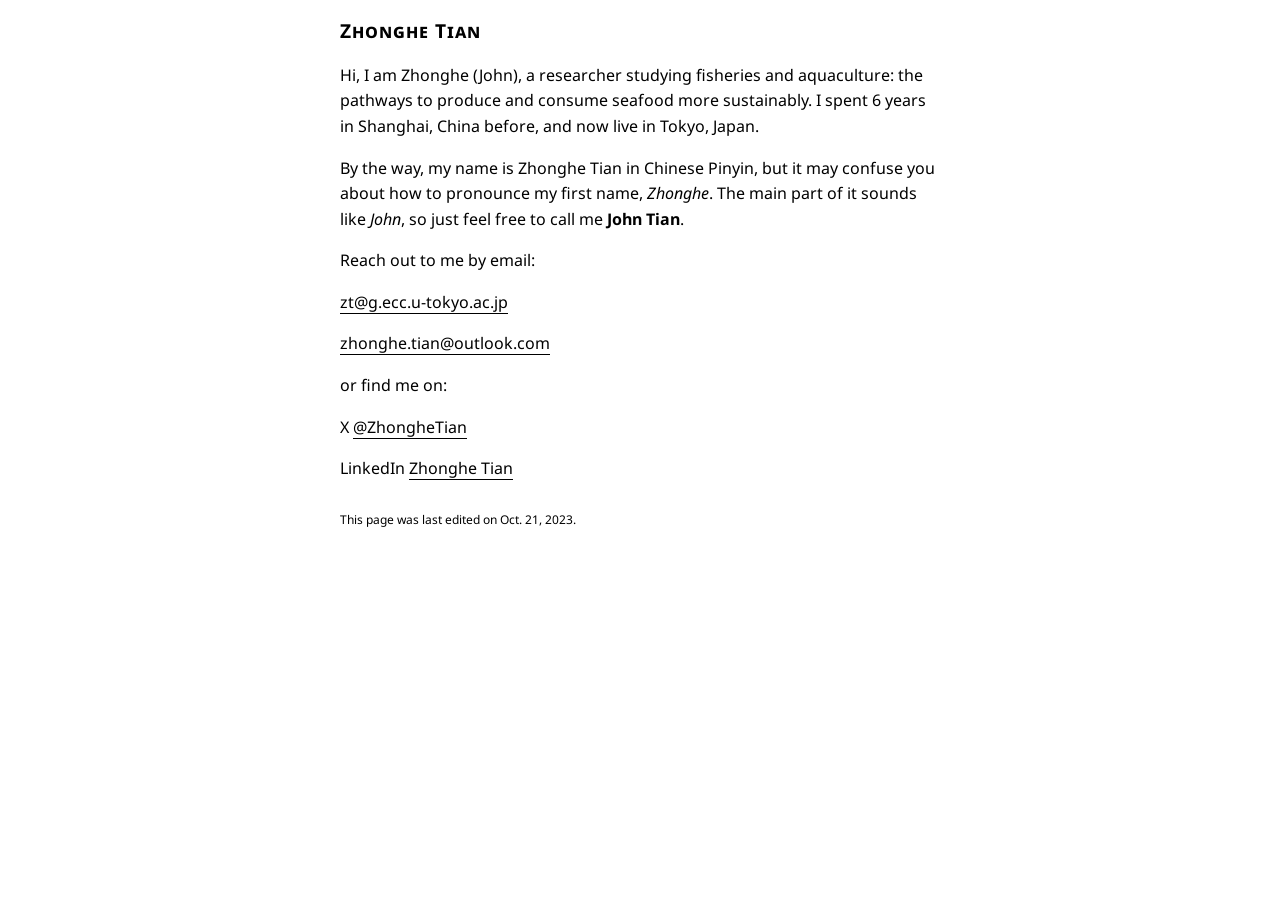
<file: index.html>
<!DOCTYPE html>
<html>
    <head>
        <title>Zhonghe Tian</title>
        <meta charset="utf-8">
        <meta name="viewport" content="width=device-width, initial-scale=1.0">
        <meta name="description" content="Zhonghe Tian (John Tian)">
        <link rel="stylesheet" href="style.css">
        <!-- Google tag (gtag.js) -->
        <script async src="https://www.googletagmanager.com/gtag/js?id=G-CTFXY9K8RJ"></script>
        <script>
          window.dataLayer = window.dataLayer || [];
          function gtag(){dataLayer.push(arguments);}
          gtag('js', new Date());
          gtag('config', 'G-CTFXY9K8RJ');
        </script>
        <link rel="stylesheet" href="https://fonts.googleapis.com/css?family=Noto+Sans:regular,italic,bold">
    </head>
    <body>
        <div class="main">

            <header>
            <div class="logo">
            <a><b>Zhonghe Tian</b></a>
            </div>
            <nav>
            </nav>
            </header>

            <main>
            <p>Hi, I am Zhonghe (John), a researcher studying fisheries and aquaculture: the pathways to produce and consume seafood more sustainably. I spent 6 years in Shanghai, China before, and now live in Tokyo, Japan.</p>
             <p>By the way, my name is Zhonghe Tian in Chinese Pinyin, but it may confuse you about how to pronounce my first name, <i>Zhonghe</i>. The main part of it sounds like <i>John</i>, so just feel free to call me <b>John Tian</b>.</p>
            <p>Reach out to me by email:</p>
            <p><a href="mailto:zt@g.ecc.u-tokyo.ac.jp">zt@g.ecc.u-tokyo.ac.jp</a></p>
            <p><a href="mailto:zhonghe.tian@outlook.com">zhonghe.tian@outlook.com</a></p>
            <p>or find me on:</p>
            <p>X <a href="https://x.com/ZhongheTian">@ZhongheTian</a></p>
            <p>LinkedIn <a href="https://www.linkedin.com/in/zhonghetian">Zhonghe Tian</a></p>
            <p class="note">This page was last edited on Oct. 21, 2023.</a></p>
            </main>
        </div>
    </body>
</html>
</file>
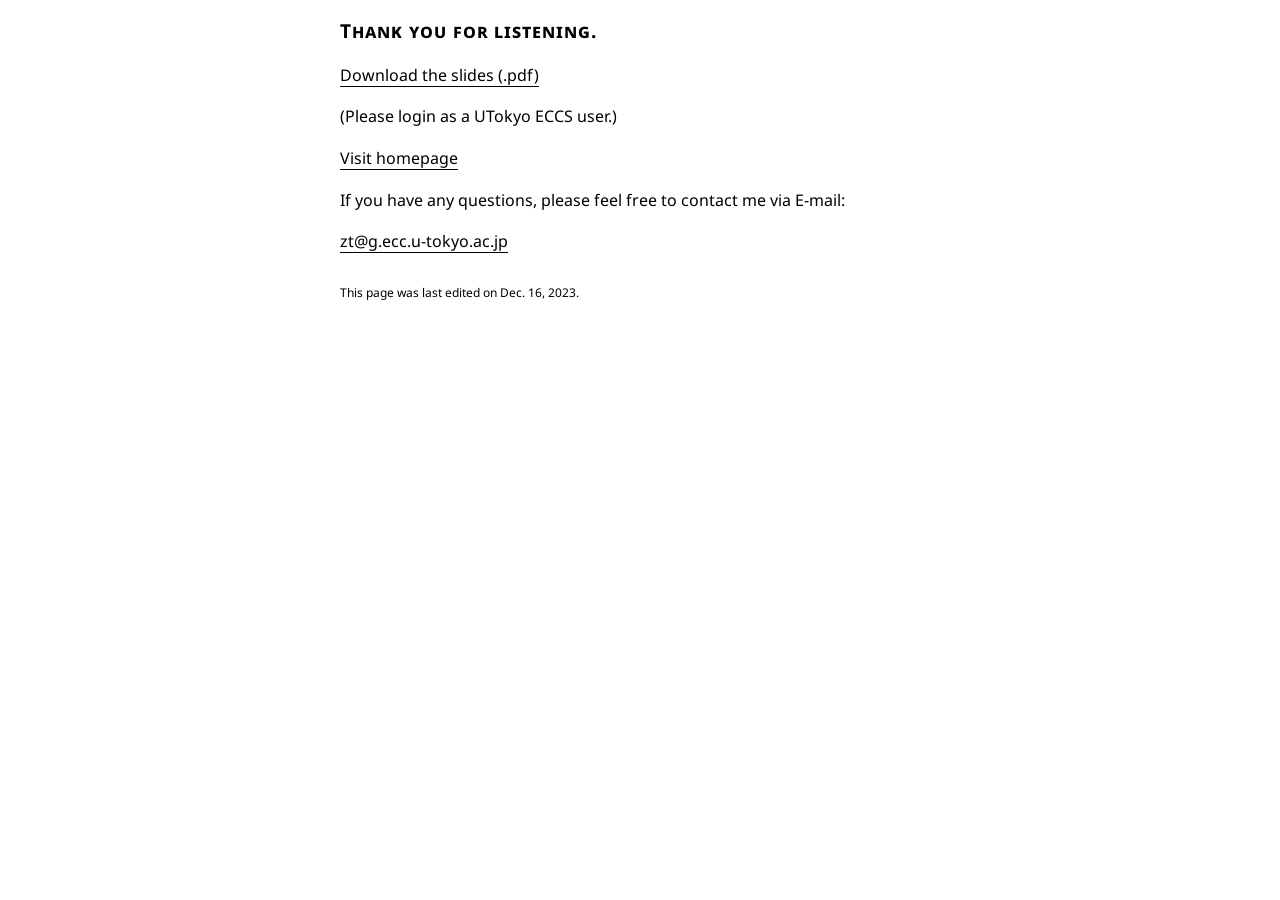
<file: r/index.html>
<!DOCTYPE html>
<html>
    <head>
        <title>Download Supplementary Materials - Zhonghe Tian</title>
        <meta charset="utf-8">
        <meta name="viewport" content="width=device-width, initial-scale=1.0">
        <meta name="description" content="Download Supplementary Materials - Zhonghe Tian">
        <link rel="stylesheet" href="/style.css">
        <!-- Google tag (gtag.js) -->
        <script async src="https://www.googletagmanager.com/gtag/js?id=G-CTFXY9K8RJ"></script>
        <script>
          window.dataLayer = window.dataLayer || [];
          function gtag(){dataLayer.push(arguments);}
          gtag('js', new Date());
          gtag('config', 'G-CTFXY9K8RJ');
        </script>
        <link rel="stylesheet" href="https://fonts.googleapis.com/css?family=Noto+Sans:regular,italic,bold">
    </head>
    <body>
        <div class="main">

            <header>
            <div class="logo">
            <a><b>Thank you for listening.</b></a>
            </div>
            <nav>
            </nav>
            </header>

            <main>
            <p><a href="https://drive.google.com/file/d/1475wQxDwHW1EmDESrDihJYp2XuF_YkD7">Download the slides (.pdf)</a></p>
            <p>(Please login as a UTokyo ECCS user.)</p>
            <p><a href="https://johntian.github.io/">Visit homepage</a></p>
            <p>If you have any questions, please feel free to contact me via E-mail:</p>
            <p><a href="mailto:zt@g.ecc.u-tokyo.ac.jp">zt@g.ecc.u-tokyo.ac.jp</a></p>
            <p class="note">This page was last edited on Dec. 16, 2023.</a></p>
            </main>
        </div>
    </body>
</html>
</file>
<file: style.css>
:root {
  --font: "Noto Sans", Helvetica, Arial;
  --white: #ffffff;
  --black: #000000;
}

html {
  background-color: var(--white);
  color: var(--black);
  font-family: var(--font);
  font-size: 16px;
  line-height: 1.6;
}

body {
  display: block;
  margin: 10px;
}

.main {
  margin-bottom: 4em;
  margin-left: auto;
  margin-right: auto;
  max-width: 600px;
  padding: 0 1ch;
  word-wrap: break-word;
}

main a {
  border-bottom: 1px solid var(--black);
  text-decoration: none;
  color: inherit;
}

header {
  align-items: baseline;
  display: flex;
  margin: 1em 0;
  flex-wrap: wrap;
  justify-content: space-between;
}

header .logo {
  font-size: 1.2em;
  font-variant: small-caps;
  letter-spacing: 0.05em;
  font-weight: 300;
}

header a {
  color: var(--black);
  border: none;
  text-decoration: none;
}

nav a {
  margin-left: 20px;
}

.content {
text-align: justify;
text-justify: inter-word;
}

.note {
font-size: 12px;
padding-top: 1em;
}
</file>
